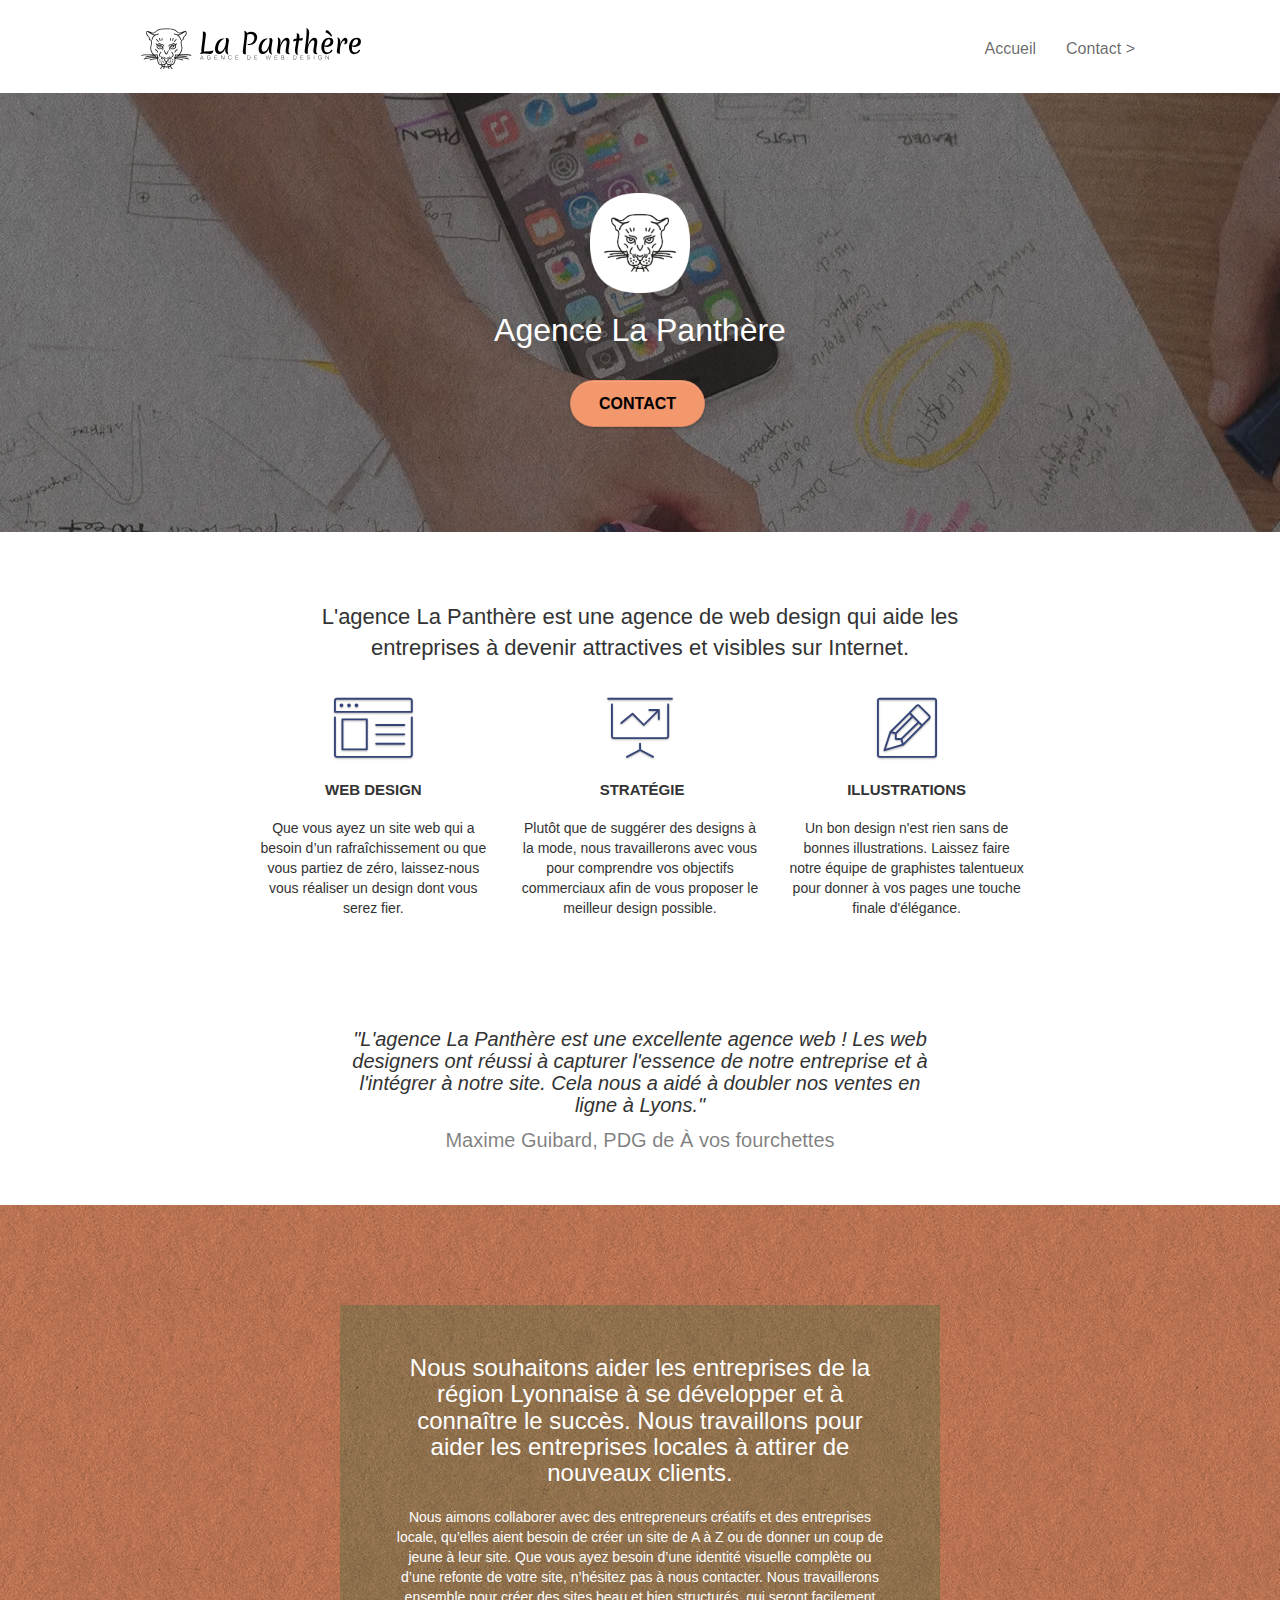
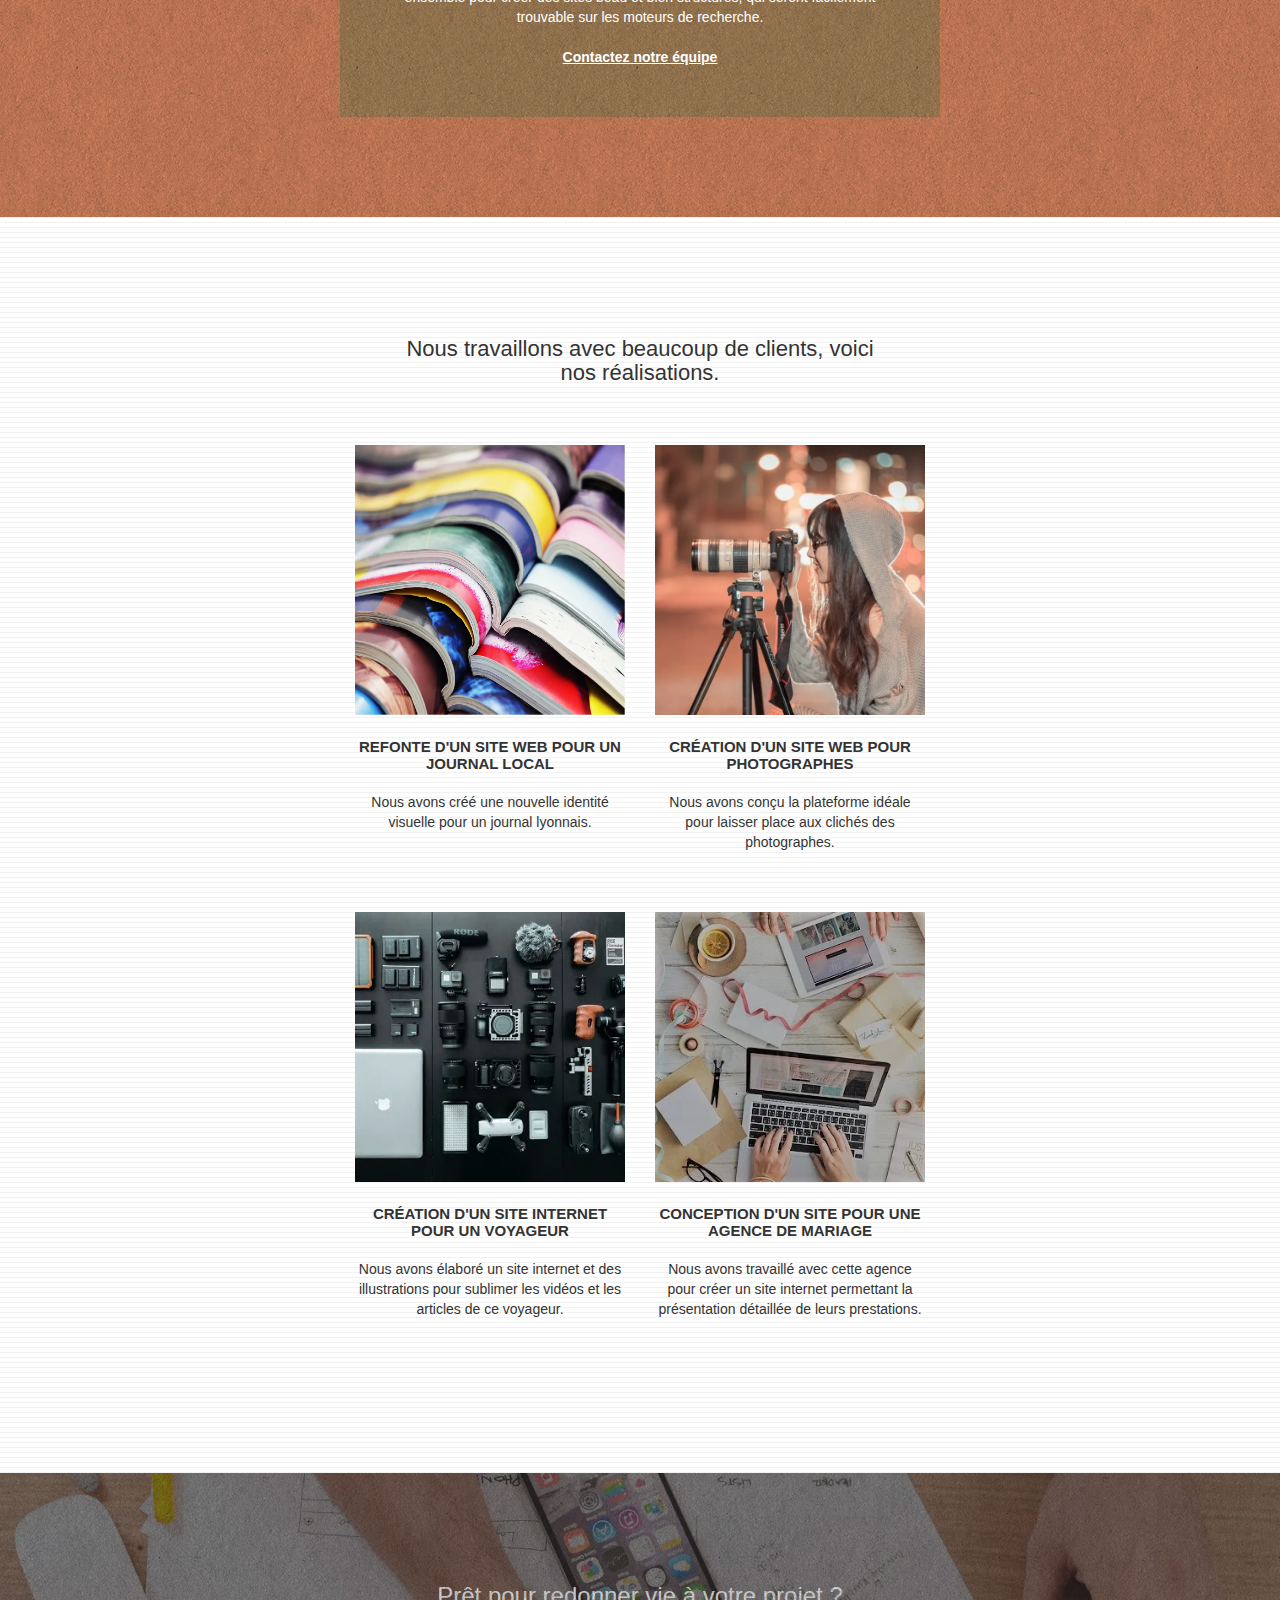
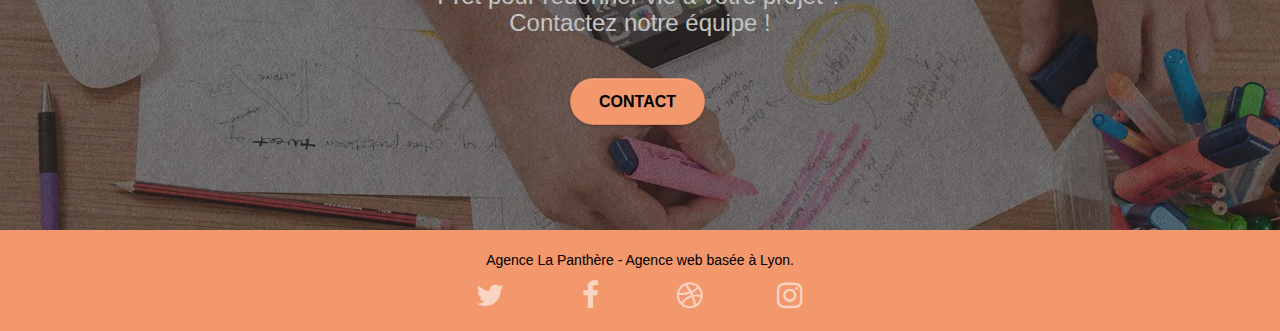
<file: index.html>
<!DOCTYPE html>
<html lang="fr">
  <head>
    <meta charset="utf-8" />
    <title>Développer votre projet digital - La Panthère</title>
    <meta
      name="description"
      content="Nous aidons les entreprises de la région Lyonnaise à se développer et à connaître le succès. Nous travaillons pour aider les entreprises locales à développer leurs projets digitaux pour toucher de nouveaux clients"
    />
    <meta
      name="viewport"
      content="width=device-width, initial-scale=1.0, viewport-fit=cover"
    />
    <link rel="shortcut icon" type="image/png" href="favicon.jpg" />

    <link rel="stylesheet" type="text/css" href="./css/bootstrap.css" />
    <link rel="stylesheet" type="text/css" href="style.css" />
    <link rel="stylesheet" type="text/css" href="./css/font-awesome.css" />
    <link rel="stylesheet" type="text/css" href="./css/et-line.css" />

    <script src="./js/jquery-2.1.0.js"></script>
    <script src="./js/bootstrap.js"></script>
    <script src="./js/blocs.js"></script>
    <script src="./js/jquery.touchSwipe.js" defer></script>
    <script src="./js/gmaps.js"></script>

    <!-- Analytics -->

    <!-- Analytics END -->
  </head>
  <body>
    <!-- Principal conteneur -->
    <div class="page-container">
      <!-- bloc-0 -->
      <header>
        <div class="bloc bgc-white l-bloc" id="bloc-0">
          <div class="container bloc-sm">
            <nav class="navbar row">
              <div class="navbar-header">
                <a
                  class="navbar-brand"
                  aria-label="Page d'accueil"
                  href="index.html"
                  ><img
                    src="img/agence-la-panthere-monochrome.svg"
                    alt="La Panthère logo"
                    class="main-logo"
                /></a>
                <button
                  id="nav-toggle"
                  type="button"
                  class="ui-navbar-toggle navbar-toggle"
                  data-toggle="collapse"
                  data-target=".navbar-1"
                >
                  <span class="sr-only">Toggle navigation</span
                  ><span class="icon-bar"></span><span class="icon-bar"></span
                  ><span class="icon-bar"></span>
                </button>
              </div>
              <div
                class="collapse navbar-collapse navbar-1 special-dropdown-nav"
              >
                <ul class="site-navigation nav navbar-nav">
                  <li>
                    <a href="index.html">Accueil</a>
                  </li>
                  <!-- <li></li>  -->
                  <li>
                    <a href="contact.html">Contact &gt;</a>
                  </li>
                </ul>
              </div>
            </nav>
          </div>
        </div>
      </header>
      <!-- bloc-0 END -->

      <!-- bloc-1-presentation -->
      <main>
        <div
          class="bloc bgc-dark-slate-blue bg-banniere d-bloc bg-t-edge bloc-bg-texture texture-paper b-parallax"
          id="bloc-1-hero"
        >
          <div class="container bloc-lg">
            <div class="row tight-width-whitespace">
              <div class="col-sm-12">
                <img
                  src="img/logo.webp"
                  class="center-block image-resize-mode"
                  width="100"
                  alt="Logo agence La Panthère"
                />
                <h1 class="text-center hero-bloc-text tc-white">
                  Agence La Panthère
                </h1>
                <div class="text-center">
                  <a
                    href="contact.html"
                    class="btn btn-lg btn-clean btn-rd cta-hero btn-atomic-tangerine"
                    id="cta-hero"
                    >Contact</a
                  >
                </div>
              </div>
            </div>
          </div>
        </div>
        <!-- bloc-1-presentation END -->

        <!-- bloc-2-services -->
        <div class="bloc bgc-white l-bloc" id="bloc-2-services">
          <div class="container bloc-md">
            <div class="row">
              <div class="col-sm-12 text-center">
                <h2 class="h2-page-accueil">
                  L'agence La Panthère est une agence de web design qui aide les
                  entreprises à devenir attractives et visibles sur Internet.
                </h2>
              </div>
            </div>
            <div class="row voffset-lg med-width-whitespace">
              <div class="col-sm-4">
                <div class="text-center">
                  <span
                    class="et-icon-browser sm-shadow icon-dark-slate-blue icons icon-lg"
                  ></span>
                </div>
                <h3 class="mg-md text-center upperize">Web design</h3>
                <p class="text-center">
                  Que vous ayez un site web qui a besoin d&rsquo;un
                  rafraîchissement ou que vous partiez de zéro, laissez-nous
                  vous réaliser un design dont vous serez fier.
                </p>
              </div>
              <div class="col-sm-4">
                <div class="text-center">
                  <span
                    class="et-icon-presentation sm-shadow icon-dark-slate-blue icons icon-lg"
                  ></span>
                </div>
                <h3 class="mg-md text-center upperize">&nbsp;Stratégie</h3>
                <p class="text-center">
                  Plutôt que de suggérer des designs à la mode, nous
                  travaillerons avec vous pour comprendre vos objectifs
                  commerciaux afin de vous proposer le meilleur design
                  possible.<br />
                </p>
              </div>
              <div class="col-sm-4">
                <div class="text-center">
                  <span
                    class="et-icon-edit sm-shadow icon-dark-slate-blue icons icon-lg"
                  ></span>
                </div>
                <h3 class="mg-md text-center upperize">Illustrations</h3>
                <p class="text-center">
                  Un bon design n'est rien sans de bonnes illustrations. Laissez
                  faire notre équipe de graphistes talentueux pour donner à vos
                  pages une touche finale d'élégance.
                </p>
              </div>
            </div>
            <div class="row voffset-lg voffset">
              <div class="col-xs-12 col-md-8 col-md-offset-2 text-center">
                <h3 class="h3-slug">
                  "L'agence La Panthère est une excellente agence web ! Les web
                  designers ont réussi à capturer l'essence de notre entreprise
                  et à l'intégrer à notre site. Cela nous a aidé à doubler nos
                  ventes en ligne à Lyons."
                </h3>
                <span class="span-slug"
                  >Maxime Guibard, PDG de À vos fourchettes</span
                >
              </div>
            </div>
          </div>
        </div>
        <!-- bloc-2-services END -->

        <!-- bloc-3-what-i-do -->
        <div
          class="bloc tc-white bgc-atomic-tangerine bg-presentation d-bloc bloc-bg-texture texture-paper b-parallax"
          id="bloc-3-what-i-do"
        >
          <div class="container bloc-lg">
            <div class="row tight-width-whitespace black-background">
              <div class="col-sm-12">
                <h3 class="mg-md text-center tc-white">
                  Nous souhaitons aider les entreprises de la région Lyonnaise à
                  se développer et à connaître le succès. Nous travaillons pour
                  aider les entreprises locales à attirer de nouveaux clients.
                  <br />
                </h3>
                <p class="text-center white">
                  Nous aimons collaborer avec des entrepreneurs créatifs et des
                  entreprises locale, qu’elles aient besoin de créer un site de
                  A à Z ou de donner un coup de jeune à leur site. Que vous ayez
                  besoin d’une identité visuelle complète ou d’une refonte de
                  votre site, n’hésitez pas à nous contacter. Nous travaillerons
                  ensemble pour créer des sites beau et bien structurés, qui
                  seront facilement trouvable sur les moteurs de recherche.
                  <br /><br /><a class="ltc-white bold-link" href="contact.html"
                    >Contactez notre équipe</a
                  ><br />
                </p>
              </div>
            </div>
          </div>
        </div>
        <!-- bloc-3-what-i-do END -->

        <!-- bloc-4-portfolio -->
        <div
          class="bloc bgc-white bg-lines-h2-bg bg-repeat l-bloc"
          id="bloc-4-portfolio"
        >
          <div class="container bloc-lg">
            <div class="row">
              <div class="col-sm-12 text-center">
                <h3 class="h3-section-real">
                  Nous travaillons avec beaucoup de clients, voici nos
                  réalisations.
                </h3>
              </div>
            </div>
            <div class="row tight-width-whitespace portfolio-row">
              <div class="col-sm-6">
                <a
                  href="#"
                  data-lightbox="img/1.webp"
                  data-gallery-id="gallery-1"
                  data-caption="Refonte d'un site web pour un journal local"
                  data-frame="snapshot-lb"
                  aria-label="Refonte d'un site web pour un journal local"
                  ><img
                    src="img/1.webp"
                    alt="Refonte d'un site web pour un journal local"
                    class="img-responsive portfolio-thumb"
                /></a>
                <h3 class="mg-md text-center upperize">
                  Refonte d'un site web pour un journal local
                </h3>
                <p class="text-center">
                  Nous avons créé une nouvelle identité visuelle pour un journal
                  lyonnais.
                </p>
              </div>
              <div class="col-sm-6">
                <a
                  href="#"
                  data-lightbox="img/2.webp"
                  data-gallery-id="gallery-1"
                  data-caption="Création d'un site web pour photographes"
                  data-frame="snapshot-lb"
                  aria-label="Création d'un site web pour photographes"
                  ><img
                    src="img/2.webp"
                    class="img-responsive portfolio-thumb"
                    alt="Création d'un site web pour photographes"
                /></a>
                <h3 class="mg-md text-center upperize">
                  Création d'un site web pour photographes
                </h3>
                <p class="text-center">
                  Nous avons conçu la plateforme idéale pour laisser place aux
                  clichés des photographes.
                </p>
              </div>
            </div>
            <div class="row tight-width-whitespace portfolio-row">
              <div class="col-sm-6">
                <a
                  href="#"
                  data-lightbox="img/3.webp"
                  data-gallery-id="gallery-1"
                  data-caption="Création d'un site internet pour un voyageur"
                  data-frame="snapshot-lb"
                  aria-label="Création d'un site internet pour un voyageur"
                  ><img
                    src="img/3.webp"
                    class="img-responsive portfolio-thumb"
                    alt="Création d'un site internet pour un voyageur"
                /></a>
                <h3 class="mg-md text-center upperize">
                  Création d'un site internet pour un voyageur
                </h3>
                <p class="text-center">
                  Nous avons élaboré un site internet et des illustrations pour
                  sublimer les vidéos et les articles de ce voyageur.
                </p>
              </div>
              <div class="col-sm-6">
                <a
                  href="#"
                  data-lightbox="img/4.webp"
                  data-gallery-id="gallery-1"
                  data-caption="Conception d'un site pour une agence de mariage"
                  data-frame="snapshot-lb"
                  aria-label="Conception d'un site pour une agence de mariage"
                  ><img
                    src="img/4.webp"
                    class="img-responsive portfolio-thumb"
                    alt="Conception d'un site pour une agence de mariage"
                /></a>
                <h3 class="mg-md text-center upperize">
                  Conception d'un site pour une agence de mariage
                </h3>
                <p class="text-center">
                  Nous avons travaillé avec cette agence pour créer un site
                  internet permettant la présentation détaillée de leurs
                  prestations.
                </p>
              </div>
            </div>
          </div>
        </div>
        <!-- bloc-4-portfolio END -->

        <!-- bloc-5-cta -->
        <div
          class="bloc bgc-dark-slate-blue bg-banniere d-bloc bloc-bg-texture texture-paper"
          id="bloc-5-cta"
        >
          <div class="container bloc-lg">
            <div class="row">
              <h3 class="mg-md text-center tc-white">
                Prêt pour redonner vie à votre projet ?<br />Contactez notre
                équipe !
              </h3>
              <div class="col-sm-12 text-center">
                <a
                  href="contact.html"
                  class="btn btn-atomic-tangerine btn-clean btn-rd btn-lg cta-hero"
                  >Contact</a
                >
              </div>
            </div>
          </div>
        </div>
      </main>

      <!-- bloc-5-cta END -->

      <!-- Footer - bloc-8 -->
      <footer>
        <div class="bloc bgc-atomic-tangerine d-bloc" id="bloc-8">
          <div class="container bloc-sm">
            <div class="row">
              <div class="col-sm-12">
                <p class="text-center black">
                  Agence La Panthère - Agence web basée à Lyon.<br />
                </p>
                <div class="row row-no-gutters social">
                  <div class="col-sm-3">
                    <div class="text-center">
                      <a
                        class="social"
                        aria-label="Twitter"
                        href="#https://twitter.com/"
                        ><span class="fa fa-twitter icon-md"></span
                      ></a>
                    </div>
                  </div>
                  <div class="col-sm-3">
                    <div class="text-center">
                      <a
                        class="social"
                        aria-label="Facebook"
                        href="#https://facebook.com/"
                        ><span class="fa fa-facebook icon-md"></span
                      ></a>
                    </div>
                  </div>
                  <div class="col-sm-3">
                    <div class="text-center">
                      <a
                        class="social"
                        aria-label="Dribbble"
                        href="#https://dribbble.com/"
                        ><span class="fa fa-dribbble icon-md"></span
                      ></a>
                    </div>
                  </div>
                  <div class="col-sm-3">
                    <div class="text-center">
                      <a
                        class="social"
                        aria-label="Instagram"
                        href="#https://instagram.com/"
                        ><span class="fa fa-instagram icon-md"></span
                      ></a>
                    </div>
                  </div>
                </div>
              </div>
            </div>
          </div>
        </div>
      </footer>
      <!-- Footer - bloc-8 END -->
    </div>
    <!-- Principal conteneur END -->
  </body>
</html>
</file>
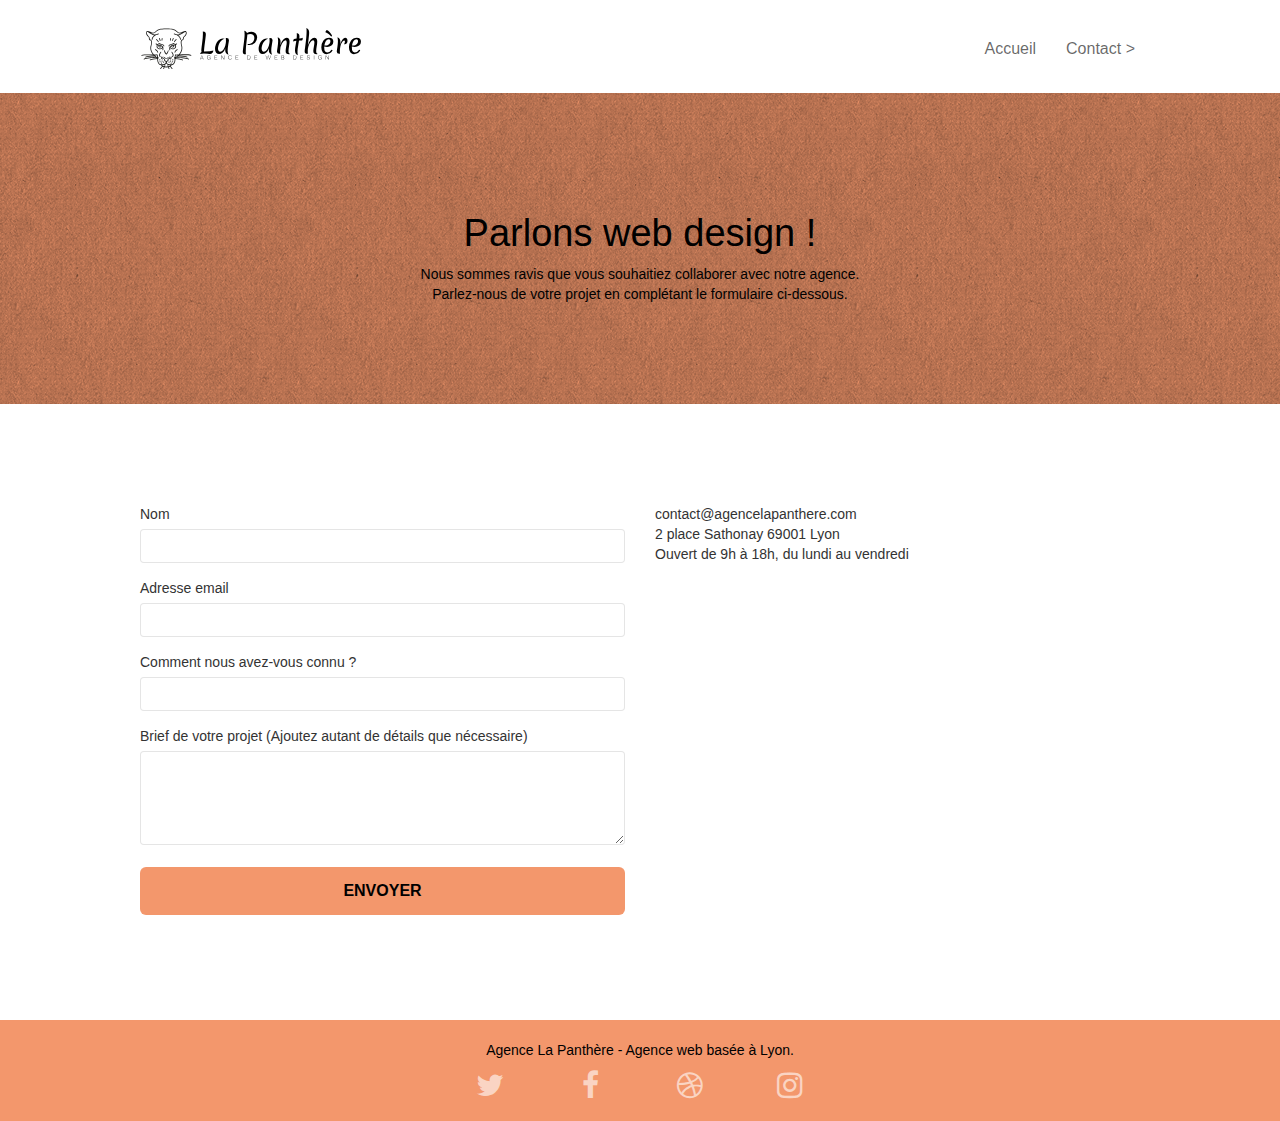
<file: contact.html>
<!DOCTYPE html>
<html lang="fr">
  <head>
    <meta charset="utf-8" />
    <meta
      name="keywords"
      content="Entreprise webdesign Lyon, La Panthère, contactez-nous, designer web, créateur de contenue, agence web"
    />
    <meta name="description" content="Partagez votre projet avec La Panthère" />
    <meta
      name="viewport"
      content="width=device-width, initial-scale=1.0, viewport-fit=cover"
    />

    <link rel="shortcut icon" type="image/png" href="favicon.jpg" />

    <link rel="stylesheet" type="text/css" href="./css/bootstrap.css" />
    <link rel="stylesheet" type="text/css" href="style.css" />
    <link rel="stylesheet" type="text/css" href="./css/font-awesome.css" />
    <link rel="stylesheet" type="text/css" href="./css/et-line.css" />

    <script src="./js/jquery-2.1.0.js"></script>
    <script src="./js/bootstrap.js"></script>
    <script src="./js/blocs.js"></script>
    <script src="./js/jquery.touchSwipe.js" defer></script>
    <script src="./js/gmaps.js"></script>
    <title>Contact - La Panthère</title>
  </head>
  <body>
    <!-- Principal conteneur -->
    <div class="page-container">
      <!-- bloc-0 -->
      <header>
        <div class="bloc bgc-white l-bloc" id="bloc-0">
          <div class="container bloc-sm">
            <nav class="navbar row">
              <div class="navbar-header">
                <a
                  class="navbar-brand"
                  href="index.html"
                  aria-label="Page d'accueil"
                  ><img
                    src="img/agence-la-panthere-monochrome.svg"
                    alt="La Panthère logo"
                    class="main-logo"
                /></a>
                <button
                  id="nav-toggle"
                  type="button"
                  class="ui-navbar-toggle navbar-toggle"
                  data-toggle="collapse"
                  data-target=".navbar-1"
                >
                  <span class="sr-only">Toggle navigation</span
                  ><span class="icon-bar"></span><span class="icon-bar"></span
                  ><span class="icon-bar"></span>
                </button>
              </div>
              <div
                class="collapse navbar-collapse navbar-1 special-dropdown-nav"
              >
                <ul class="site-navigation nav navbar-nav">
                  <li>
                    <a href="index.html">Accueil</a>
                  </li>
                  <li></li>
                  <li>
                    <a href="page2.html">Contact &gt;</a>
                  </li>
                </ul>
              </div>
            </nav>
          </div>
        </div>
      </header>
      <!-- bloc-0 END -->

      <!-- bloc-6 -->
      <main>
        <div
          class="bloc bg-dots-bg bg-repeat bgc-atomic-tangerine d-bloc bloc-bg-texture texture-paper"
          id="bloc-6"
        >
          <div class="container bloc-lg">
            <div class="row">
              <div class="col-sm-12">
                <h1 class="text-center hero-bloc-text black">
                  Parlons web design !
                </h1>
                <p class="text-center mg-lg black tight-width-whitespace">
                  Nous sommes ravis que vous souhaitiez collaborer avec notre
                  agence.<br />
                  Parlez-nous de votre projet en complétant le formulaire
                  ci-dessous.
                </p>
              </div>
            </div>
          </div>
        </div>
        <!-- bloc-6 END -->

        <!-- bloc-7 -->
        <div class="bloc bgc-white l-bloc" id="bloc-7">
          <div class="container bloc-lg">
            <div class="row">
              <div class="col-sm-6">
                <form id="form_1" novalidate>
                  <div class="form-group">
                    <label for="name"> Nom </label>
                    <input id="name" class="form-control" required />
                  </div>
                  <div class="form-group">
                    <label for="email"> Adresse email </label>
                    <input
                      id="email"
                      class="form-control"
                      type="email"
                      required
                    />
                  </div>
                  <div class="form-group">
                    <label for="input_504">
                      Comment nous avez-vous connu ?
                    </label>
                    <input class="form-control" required id="input_504" />
                  </div>
                  <div class="form-group">
                    <label for="message">
                      Brief de votre projet (Ajoutez autant de détails que
                      nécessaire)<br /> </label
                    ><textarea
                      name="message"
                      id="message"
                      class="form-control"
                      rows="4"
                      cols="50"
                      required
                    ></textarea>
                  </div>
                  <input
                    type="submit"
                    class="bloc-button btn btn-lg btn-block cta-hero btn-atomic-tangerine"
                    value="Envoyer"
                  />
                </form>
              </div>
              <div class="col-sm-6">
                <p>
                  contact@agencelapanthere.com<br />2 place Sathonay 69001
                  Lyon<br />Ouvert de 9h à 18h, du lundi au vendredi<br />
                </p>
              </div>
            </div>
          </div>
        </div>
        <!-- bloc-7 END -->

        <!-- ScrollToTop Button -->
        <a
          class="bloc-button btn btn-d scrollToTop"
          aria-label="Remonter la page"
          onclick="scrollToTarget('1')"
          href="#"
          ><span class="fa fa-chevron-up"></span
        ></a>
        <!-- ScrollToTop Button END-->
      </main>
      <!-- Footer - bloc-8 -->
      <footer>
        <div class="bloc bgc-atomic-tangerine d-bloc" id="bloc-8">
          <div class="container bloc-sm">
            <div class="row">
              <div class="col-sm-12">
                <p class="text-center black">
                  Agence La Panthère - Agence web basée à Lyon.<br />
                </p>
                <div class="row row-no-gutters social">
                  <div class="col-sm-3">
                    <div class="text-center">
                      <a
                        class="social"
                        aria-label="Twitter"
                        href="#https://twitter.com/"
                        ><span class="fa fa-twitter icon-md"></span
                      ></a>
                    </div>
                  </div>
                  <div class="col-sm-3">
                    <div class="text-center">
                      <a
                        class="social"
                        aria-label="Facebook"
                        href="#https://facebook.com/"
                        ><span class="fa fa-facebook icon-md"></span
                      ></a>
                    </div>
                  </div>
                  <div class="col-sm-3">
                    <div class="text-center">
                      <a
                        class="social"
                        aria-label="Dribbble"
                        href="#https://dribbble.com/"
                        ><span class="fa fa-dribbble icon-md"></span
                      ></a>
                    </div>
                  </div>
                  <div class="col-sm-3">
                    <div class="text-center">
                      <a
                        class="social"
                        aria-label="Instagram"
                        href="#https://instagram.com/"
                        ><span class="fa fa-instagram icon-md"></span
                      ></a>
                    </div>
                  </div>
                </div>
              </div>
            </div>
          </div>
        </div>
      </footer>
      <!-- Footer - bloc-8 END -->
    </div>
    <!-- Principal conteneur END -->
  </body>
</html>
</file>
<file: style.css>
body {
  margin: 0;
  padding: 0;
  background: #fff;
  overflow-x: hidden;
  -webkit-font-smoothing: antialiased;
  -moz-osx-font-smoothing: grayscale;
}

a,
button {
  transition: all 0.3s ease-in-out;
  outline: none !important;
}

a:hover {
  text-decoration: none;
  cursor: pointer;
}

#page-loading-blocs-notifaction {
  position: fixed;
  top: 0;
  bottom: 0;
  width: 100%;
  z-index: 100000;
  background: #ffffff url("img/pageload-spinner.gif") no-repeat center center;
}

.bloc {
  width: 100%;
  clear: both;
  background: 50% 50% no-repeat;
  padding: 0 50px;
  -webkit-background-size: cover;
  -moz-background-size: cover;
  -o-background-size: cover;
  background-size: cover;
  position: relative;
}

.bloc .container {
  padding-left: 0;
  padding-right: 0;
}

.bloc-lg {
  padding: 100px 50px;
}

.bloc-md {
  padding: 50px;
}

.bloc-sm {
  padding: 20px 50px;
}

.bg-center,
.bg-l-edge,
.bg-r-edge,
.bg-t-edge,
.bg-b-edge,
.bg-tl-edge,
.bg-bl-edge,
.bg-tr-edge,
.bg-br-edge,
.bg-repeat {
  -webkit-background-size: auto !important;
  -moz-background-size: auto !important;
  -o-background-size: auto !important;
  background-size: auto !important;
}

.bg-repeat {
  background: repeat;
}

.bg-t-edge {
  background: top no-repeat;
}

.bloc-bg-texture::before {
  content: "";
  background-size: 2px 2px;
  position: absolute;
  top: 0;
  bottom: 0;
  left: 0;
  right: 0;
}

.texture-paper::before {
  background: url("img/texture-paper.webp");
  background-size: 280px 280px;
}

.b-parallax {
  background-attachment: fixed;
}

.d-bloc {
  color: rgba(255, 255, 255, 0.7);
}

.d-bloc button:hover {
  color: rgba(255, 255, 255, 0.9);
}

.d-bloc .icon-round,
.d-bloc .icon-square,
.d-bloc .icon-rounded,
.d-bloc .icon-semi-rounded-a,
.d-bloc .icon-semi-rounded-b {
  border-color: rgba(255, 255, 255, 0.9);
}

.d-bloc .divider-h span {
  border-color: rgba(255, 255, 255, 0.2);
}

.d-bloc .a-btn,
.d-bloc .navbar a,
.d-bloc .navbar-brand,
.d-bloc a .icon-sm,
.d-bloc a .icon-md,
.d-bloc a .icon-lg,
.d-bloc a .icon-xl,
.d-bloc h1 a,
.d-bloc h2 a,
.d-bloc h3 a,
.d-bloc h4 a,
.d-bloc h5 a,
.d-bloc h6 a,
.d-bloc p a {
  color: rgba(255, 255, 255, 0.6);
}

.d-bloc .a-btn:hover,
.d-bloc .navbar a:hover,
.d-bloc .navbar-brand:hover,
.d-bloc a:hover .icon-sm,
.d-bloc a:hover .icon-md,
.d-bloc a:hover .icon-lg,
.d-bloc a:hover .icon-xl,
.d-bloc h1 a:hover,
.d-bloc h2 a:hover,
.d-bloc h3 a:hover,
.d-bloc h4 a:hover,
.d-bloc h5 a:hover,
.d-bloc h6 a:hover,
.d-bloc p a:hover {
  color: rgba(255, 255, 255, 1);
}

.d-bloc .navbar-toggle .icon-bar {
  background: rgba(255, 255, 255, 1);
}

.d-bloc .btn-wire,
.d-bloc .btn-wire:hover {
  color: rgba(255, 255, 255, 1);
  border-color: rgba(255, 255, 255, 1);
}

.d-bloc .panel {
  color: rgba(0, 0, 0, 0.5);
}

.d-bloc .panel button:hover {
  color: rgba(0, 0, 0, 0.7);
}

.d-bloc .panel icon {
  border-color: rgba(0, 0, 0, 0.7);
}

.d-bloc .panel .divider-h span {
  border-color: rgba(0, 0, 0, 0.1);
}

.d-bloc .panel .a-btn {
  color: rgba(0, 0, 0, 0.6);
}

.d-bloc .panel .a-btn:hover {
  color: rgba(0, 0, 0, 1);
}

.d-bloc .panel .btn-wire,
.d-bloc .panel .btn-wire:hover {
  color: rgba(0, 0, 0, 0.7);
  border-color: rgba(0, 0, 0, 0.3);
}

/* .d-bloc .panel,
.l-bloc {
  color: rgba(0, 0, 0, 0.5);
} */

.d-bloc .panel button:hover,
.l-bloc button:hover {
  color: rgba(0, 0, 0, 0.7);
}

.l-bloc .icon-round,
.l-bloc .icon-square,
.l-bloc .icon-rounded,
.l-bloc .icon-semi-rounded-a,
.l-bloc .icon-semi-rounded-b {
  border-color: rgba(0, 0, 0, 0.7);
}

.d-bloc .panel .divider-h span,
.l-bloc .divider-h span {
  border-color: rgba(0, 0, 0, 0.1);
}

.d-bloc .panel .a-btn,
.l-bloc .a-btn,
.l-bloc .navbar a,
.l-bloc .navbar-brand,
.l-bloc a .icon-sm,
.l-bloc a .icon-md,
.l-bloc a .icon-lg,
.l-bloc a .icon-xl,
.l-bloc h1 a,
.l-bloc h2 a,
.l-bloc h3 a,
.l-bloc h4 a,
.l-bloc h5 a,
.l-bloc h6 a,
.l-bloc p a {
  color: rgba(0, 0, 0, 0.6);
}

.d-bloc .panel .a-btn:hover,
.l-bloc .a-btn:hover,
.l-bloc .navbar a:hover,
.l-bloc .navbar-brand:hover,
.l-bloc a:hover .icon-sm,
.l-bloc a:hover .icon-md,
.l-bloc a:hover .icon-lg,
.l-bloc a:hover .icon-xl,
.l-bloc h1 a:hover,
.l-bloc h2 a:hover,
.l-bloc h3 a:hover,
.l-bloc h4 a:hover,
.l-bloc h5 a:hover,
.l-bloc h6 a:hover,
.l-bloc p a:hover {
  color: rgba(0, 0, 0, 1);
}

.l-bloc .navbar-toggle .icon-bar {
  color: rgba(0, 0, 0, 0.6);
}

.d-bloc .panel .btn-wire,
.d-bloc .panel .btn-wire:hover,
.l-bloc .btn-wire,
.l-bloc .btn-wire:hover {
  color: rgba(0, 0, 0, 0.7);
  border-color: rgba(0, 0, 0, 0.3);
}

.voffset {
  margin-top: 30px;
}

.voffset-lg {
  margin-top: 80px;
}

.row-no-gutters {
  margin-right: 0;
  margin-left: 0;
}

.row.row-no-gutters > [class^="col-"],
.row.row-no-gutters > [class*=" col-"] {
  padding-right: 0;
  padding-left: 0;
}

#bloc-1-hero h1 {
  font-size: 32px;
}

.navbar {
  margin-bottom: 0;
  z-index: 1;
}

.navbar-brand {
  height: auto;
  padding: 3px 15px;
  font-size: 25px;
  font-weight: normal;
  font-weight: 600;
  line-height: 44px;
}

.navbar-brand img {
  max-height: 200px;
  margin: 0 5px 0 0;
  display: inline;
}

.navbar-brand img[src$="svg"] {
  min-width: 100px;
}

.nav-center .navbar-brand img {
  margin: 0;
}

.navbar .nav {
  padding-top: 2px;
  margin-right: -16px;
  float: right;
  z-index: 1;
}

.nav > li {
  float: left;
  margin-top: 4px;
  font-size: 16px;
}

.navbar-nav .open .dropdown-menu > li > a {
  text-align: inherit;
}

.nav > li a:hover,
.nav > li a:focus {
  background: transparent;
}

.navbar-toggle {
  margin: 10px 10px 0 0;
  border: 0px;
}

.navbar-toggle:hover {
  background: transparent !important;
}

.navbar-toggle .icon-bar {
  background-color: rgba(0, 0, 0, 0.5);
  width: 26px;
}

.nav-invert .navbar .nav {
  float: left;
}

.nav-invert .navbar-header,
.nav-invert .navbar-brand {
  float: right;
  position: relative;
  z-index: 2;
}

@media (min-width: 768px) {
  .site-navigation {
    position: absolute;
    top: 50%;
    right: 20px;
    transform: translate(0, -50%);
    -webkit-transform: translateY(-50%);
  }
  .nav > li .dropdown-menu a,
  .nav > li .dropdown-menu a:hover {
    color: #484848;
  }
  .nav-invert .site-navigation {
    left: 0;
    right: 0;
  }
  .nav-center {
    text-align: center;
  }
  .nav-center .navbar-header {
    width: 100%;
  }
  .nav-center .navbar-header,
  .nav-center .navbar-brand,
  .nav-center .nav > li {
    float: none;
    display: inline-block;
  }
  .nav-center .site-navigation {
    position: relative;
    width: 100%;
    right: 0;
    margin-right: 0px;
    margin-top: 20px;
  }
  .nav-center.mini-nav .navbar-toggle {
    float: none;
    margin: 10px auto 0;
  }
}

.nav > li > .dropdown a {
  background: none !important;
  display: block;
  padding: 14px 15px;
}

nav .caret {
  margin: 0 5px;
}

.dropdown-menu .dropdown-menu {
  top: -8px;
  left: 100%;
}

.dropdown-menu .dropmenu-flow-right {
  top: 100%;
  left: 0;
  margin-left: -1px;
  border-top-left-radius: 0;
  border-top-right-radius: 0;
}

.dropdown-menu .dropdown span {
  border: 4px solid black;
  border-top-color: transparent;
  border-right-color: transparent;
  border-bottom-color: transparent;
  margin: 6px -5px 0 0 !important;
  float: right;
}

.mg-md {
  margin-top: 10px;
  margin-bottom: 20px;
}

.mg-lg {
  margin-top: 10px;
  margin-bottom: 40px;
}

.btn {
  margin: 0 5px 5px 0;
}

.btn.pull-right {
  margin: 0 0 5px 5px;
}

.btn-d,
.btn-d:hover,
.btn-d:focus {
  color: #fff;
  background: rgba(0, 0, 0, 0.3);
}

button {
  outline: none !important;
}

.btn-rd {
  border-radius: 40px;
}

.btn-clean {
  border: 1px solid rgba(0, 0, 0, 0.08);
  border-bottom-color: rgba(0, 0, 0, 0.1);
  text-shadow: 0 1px 0 rgba(0, 0, 1, 0.1);
  box-shadow: 0 1px 3px rgba(0, 0, 1, 0.25),
    inset 0 1px 0 0 rgba(255, 255, 255, 0.15);
}

.icon-md {
  font-size: 30px !important;
}

.icon-lg {
  font-size: 60px !important;
}

.sm-shadow {
  text-shadow: 0 1px 2px rgba(0, 0, 0, 0.3);
}

.panel-sq,
.panel-sq .panel-heading,
.panel-sq .panel-footer {
  border-radius: 0;
}

.panel-rd {
  border-radius: 30px;
}

.panel-rd .panel-heading {
  border-radius: 29px 29px 0 0;
}

.panel-rd .panel-footer {
  border-radius: 0 0 29px 29px;
}

.form-control {
  border-color: rgba(0, 0, 0, 0.1);
  box-shadow: none;
}

.scrollToTop {
  width: 40px;
  height: 40px;
  position: fixed;
  bottom: 20px;
  right: 20px;
  display: none;
  z-index: 500;
  transition: all 0.3s ease-in-out;
}

.scrollToTop span {
  margin-top: 6px;
}

.showScrollTop {
  font-size: 14px;
  display: block;
}

a[data-lightbox] {
  position: relative;
  display: block;
  text-align: center;
}

a[data-lightbox]:hover::before {
  content: "+";
  font-family: "HelveticaNeue-Light", "Helvetica Neue Light", "Helvetica Neue",
    Helvetica, Arial;
  font-size: 32px;
  width: 50px;
  height: 50px;
  margin-left: -25px;
  border-radius: 50%;
  background: rgba(0, 0, 0, 0.6);
  color: #fff;
  font-weight: 100;
  z-index: 1;
  position: absolute;
  top: 50%;
  transform: translateY(-50%);
  -webkit-transform: translateY(-50%);
}

a[data-lightbox]:hover img {
  opacity: 0.6;
  -webkit-animation-fill-mode: none;
  animation-fill-mode: none;
}

#lightbox-modal {
  display: flex;
  align-items: center;
}

#lightbox-modal .modal-dialog {
  width: 90%;
  max-width: 900px;
  margin: 0 auto 0;
}

#lightbox-modal .modal-dialog img {
  max-height: 90vh;
  margin: 0 auto;
}

.lightbox-caption {
  padding: 20px;
  color: #fff;
  background: rgba(0, 0, 0, 0.5);
  position: absolute;
  left: 15px;
  right: 15px;
  bottom: 5px;
}

.close-lightbox {
  color: #fff;
  font-size: 30px;
  position: absolute;
  top: 20px;
  right: 20px;
  z-index: 20;
  background: rgba(0, 0, 0, 0.5);
  border: none;
  line-height: 30px;
  padding: 0 9px 5px;
  opacity: 0.3;
}

.close-lightbox:hover,
.next-lightbox:hover,
.prev-lightbox:hover {
  opacity: 1;
  color: #fff;
}

.next-lightbox,
.prev-lightbox {
  font-size: 20px;
  color: rgba(255, 255, 255, 0.9);
  background: rgba(0, 0, 0, 0.5);
  transition: all 0.2s ease-in-out;
  position: absolute;
  top: 45%;
  z-index: 1;
  opacity: 0.4;
}

.next-lightbox {
  padding: 6px 8px 1px 13px;
  right: 25px;
}

.prev-lightbox {
  padding: 6px 13px 1px 10px;
  left: 25px;
}

.snapshot-lb .modal-body {
  padding-bottom: 45px;
}

.snapshot-lb .lightbox-caption {
  padding: 0;
  color: rgba(0, 0, 0, 0.5);
  background: none;
}

h1,
h2,
h3,
h4,
h5,
h6,
p,
label,
.btn,
a {
  font-family: "helvetica";
  font-weight: 400;
  /* color: #575757 !important; */
}

.container {
  max-width: 1000px;
}

.hero-bloc-text {
  font-size: 38px;
}

.hero-bloc-text-sub {
  font-size: 36px;
}

.statement-bloc-text {
  line-height: 26px;
  font-style: italic;
  font-size: 20px;
  text-align: center;
  font-weight: lighter;
  max-width: 520px;
  margin: auto auto auto auto;
}

p {
  font-size: 14px;
}

.tight-width-whitespace {
  max-width: 600px;
  margin: auto auto auto auto;
}

.h1 {
  font-size: 20px;
  font-family: "Open Sans";
}

.cta-hero {
  margin-top: 22px;
  color: #ffffff;
  text-transform: uppercase;
  padding: 12px 28px 12px 28px;
  font-size: 16px;
  font-weight: 700;
}

.social {
  max-width: 400px;
  margin: auto auto auto auto;
}

h2 {
  font-size: 22px;
  line-height: 1.4em;
}

h3.upperize {
  font-size: 15px;
  text-transform: uppercase;
  font-weight: 700;
  color: #333333 !important;
}

.med-width-whitespace {
  max-width: 800px;
  margin: auto auto auto auto;
  box-shadow: 0px 0px 0px #000000;
}

h4 {
  color: #333333 !important;
}

.h2-page-accueil {
  padding: 0 170px;
}

.h3-slug {
  padding: 0 37px;
  font-weight: 400;
  font-style: italic;
  font-size: 20px;
}
.span-slug {
  font-size: 20px;
  color: rgba(0, 0, 0, 0.5);
}

.h3-section-real {
  padding: 0 260px;
  font-size: 22px;
}

.icons {
  margin-bottom: 14px;
  margin-top: 24px;
}

.white {
  color: #ffffff !important;
}

.portfolio-thumb {
  margin-bottom: 24px;
}

.portfolio-row {
  margin-bottom: 44px;
  margin-top: 50px;
}

.avatar {
  box-shadow: 0px 4px 9px rgba(0, 0, 0, 0.3);
}

.black {
  color: black;
}

.black-background {
  background-color: rgba(165, 147, 99, 0.7);
  padding: 40px 40px 40px 40px;
}

.bold-link {
  font-weight: 900;
  text-decoration: underline !important;
}

.bgc-white {
  background-color: #ffffff;
}

.bgc-dark-slate-blue {
  background-color: #364577;
}

.bgc-atomic-tangerine {
  background-color: #f3976c;
}

.tc-white {
  color: white;
}

.btn-atomic-tangerine {
  background: #f3976c;
  color: black;
}

.btn-atomic-tangerine:hover {
  background: #faa076 !important;
  color: #ffffff !important;
}

.ltc-white {
  color: #ffffff !important;
}

.ltc-white:hover {
  color: #cccccc !important;
}

.ltc-atomic-tangerine {
  color: #f3976c !important;
}

.ltc-atomic-tangerine:hover {
  color: #faa076 !important;
}

.icon-dark-slate-blue {
  color: #364577 !important;
  border-color: #364577 !important;
}

.bg-dots-bg {
  background-image: url("img/dots-bg.webp");
}

.bg-lines-h2-bg {
  background-image: url("img/lines-h2-bg.webp");
}

.bg-banniere {
  background-image: url("img/agence-la-panthere.webp");
}

.bg-presentation {
  background-image: url("img/image-de-presentation.webp");
}

.main-logo {
  min-width: 220px !important;
  width: 220px !important;
  height: auto;
}

.img-responsive {
  width: 100%;
  height: auto;
}

@media (max-width: 1024px) {
  .bloc {
    padding-left: 20px;
    padding-right: 20px;
  }
  .bloc.full-width-bloc,
  .bloc-tile-2.full-width-bloc .container,
  .bloc-tile-3.full-width-bloc .container,
  .bloc-tile-4.full-width-bloc .container {
    padding-left: 0;
    padding-right: 0;
  }
}

@media (max-width: 992px) and (min-width: 768px) {
  .navbar .nav {
    max-width: 80%;
  }
  .nav-center.navbar .nav {
    max-width: 100%;
  }
}

@media only screen and (min-width: 768px) and (max-width: 1024px) and (orientation: landscape) {
  .b-parallax {
    background-attachment: scroll;
  }
}

@media only screen and (min-width: 1024px) and (max-width: 1366px) and (-webkit-min-pixel-ratio: 1.5) {
  .b-parallax {
    background-attachment: scroll;
  }
}

@media (max-width: 991px) {
  .container {
    width: 100%;
  }
  .b-parallax {
    background-attachment: scroll;
  }
  .page-container,
  #hero-bloc {
    overflow-x: hidden;
    position: relative;
  }
  /* .bloc {
    padding-left: constant(safe-area-inset-left);
    padding-right: constant(safe-area-inset-right);
  } */
  .bloc-group,
  .bloc-group .bloc {
    display: block;
    width: 100%;
  }
  /* .bloc-fill-screen .fill-bloc-top-edge,
  .bloc-fill-screen .fill-bloc-bottom-edge {
    padding: 0 20px;
    padding-left: constant(safe-area-inset-left);
    padding-right: constant(safe-area-inset-right);
  } */
}

@media (max-width: 767px) {
  .page-container {
    overflow-x: hidden;
    position: relative;
  }
  h1,
  h2,
  h3,
  h4,
  h5,
  h6,
  p,
  #disqus_thread {
    padding-left: 10px !important;
    padding-right: 10px !important;
  }
  .b-parallax {
    background-attachment: scroll;
  }
  .navbar .nav {
    padding-top: 0;
    border-top: 1px solid rgba(0, 0, 0, 0.2);
    float: none !important;
  }
  .navbar.row {
    margin-left: 0;
    margin-right: 0;
  }
  .site-navigation {
    position: inherit;
    transform: none;
    -webkit-transform: none;
    -ms-transform: none;
  }
  .nav > li {
    margin-top: 0;
    border-bottom: 1px solid rgba(0, 0, 0, 0.1);
    background: rgba(0, 0, 0, 0.05);
    text-align: left;
    padding-left: 15px;
    width: 100%;
  }
  .nav > li:hover {
    background: rgba(0, 0, 0, 0.08);
  }
  .dropdown .dropdown a .caret {
    float: none;
    margin: 5px 0 0 10px !important;
    border: 4px solid black;
    border-bottom-color: transparent;
    border-right-color: transparent;
    border-left-color: transparent;
  }
  #hero-bloc .navbar .nav {
    background: rgba(0, 0, 0, 0.8);
  }
  #hero-bloc .navbar .nav a {
    color: rgba(255, 255, 255, 0.6);
  }
  .hero {
    padding: 50px 0;
  }
  .hero-nav {
    left: -1px;
    right: -1px;
  }
  .navbar-collapse {
    padding: 0;
    overflow-x: hidden;
    -webkit-box-shadow: none;
    box-shadow: none;
  }
  .navbar-brand img {
    max-height: 40px;
    width: auto;
  }
  .nav-invert .navbar-header {
    float: none;
    width: 100%;
  }
  .nav-invert .navbar-toggle {
    float: left;
    margin-left: 10px;
  }
  .bloc {
    padding-left: 0;
    padding-right: 0;
  }
  .bloc-xxl,
  .bloc-xl,
  .bloc-lg {
    padding: 40px 0;
  }
  .bloc-sm,
  .bloc-md {
    padding-left: 0;
    padding-right: 0;
  }
  .bloc-tile-2 .container,
  .bloc-tile-3 .container,
  .bloc-tile-4 .container,
  .bloc-fill-screen .fill-bloc-top-edge,
  .bloc-fill-screen .fill-bloc-bottom-edge {
    padding-left: 0;
    padding-right: 0;
  }
  .a-block {
    padding: 0 10px;
  }
  .btn-dwn {
    display: none;
  }
  .voffset {
    margin-top: 5px;
  }
  .voffset-md {
    margin-top: 20px;
  }
  .voffset-lg {
    margin-top: 30px;
  }
  form {
    padding: 5px;
  }
  .close-lightbox {
    display: inline-block;
  }
  .blocsapp-device-iphone5 {
    background-size: 216px 425px;
    padding-top: 60px;
    width: 216px;
    height: 425px;
  }
  .blocsapp-device-iphone5 img {
    width: 180px;
    height: 320px;
  }
}

@media (max-width: 400px) {
  .bloc {
    padding-left: 0;
    padding-right: 0;
  }
}

@media (max-width: 767px) {
  .bloc-mob-center-text {
    text-align: center;
  }
}
</file>
<file: css/et-line.css>
@font-face{font-family:et-line;src:url(../fonts/et-line.eot);src:url(../fonts/et-line.eot?#iefix) format('embedded-opentype'),url(../fonts/et-line.woff) format('woff'),url(../fonts/et-line.ttf) format('truetype'),url(../fonts/et-line.svg#et-line) format('svg');font-weight:400;font-style:normal}.et-icon-adjustments,.et-icon-alarmclock,.et-icon-anchor,.et-icon-aperture,.et-icon-attachment,.et-icon-bargraph,.et-icon-basket,.et-icon-beaker,.et-icon-bike,.et-icon-book-open,.et-icon-briefcase,.et-icon-browser,.et-icon-calendar,.et-icon-camera,.et-icon-caution,.et-icon-chat,.et-icon-circle-compass,.et-icon-clipboard,.et-icon-clock,.et-icon-cloud,.et-icon-compass,.et-icon-desktop,.et-icon-dial,.et-icon-document,.et-icon-documents,.et-icon-download,.et-icon-dribbble,.et-icon-edit,.et-icon-envelope,.et-icon-expand,.et-icon-facebook,.et-icon-flag,.et-icon-focus,.et-icon-gears,.et-icon-genius,.et-icon-gift,.et-icon-global,.et-icon-globe,.et-icon-googleplus,.et-icon-grid,.et-icon-happy,.et-icon-hazardous,.et-icon-heart,.et-icon-hotairballoon,.et-icon-hourglass,.et-icon-key,.et-icon-laptop,.et-icon-layers,.et-icon-lifesaver,.et-icon-lightbulb,.et-icon-linegraph,.et-icon-linkedin,.et-icon-lock,.et-icon-magnifying-glass,.et-icon-map,.et-icon-map-pin,.et-icon-megaphone,.et-icon-mic,.et-icon-mobile,.et-icon-newspaper,.et-icon-notebook,.et-icon-paintbrush,.et-icon-paperclip,.et-icon-pencil,.et-icon-phone,.et-icon-picture,.et-icon-pictures,.et-icon-piechart,.et-icon-presentation,.et-icon-pricetags,.et-icon-printer,.et-icon-profile-female,.et-icon-profile-male,.et-icon-puzzle,.et-icon-quote,.et-icon-recycle,.et-icon-refresh,.et-icon-ribbon,.et-icon-rss,.et-icon-sad,.et-icon-scissors,.et-icon-scope,.et-icon-search,.et-icon-shield,.et-icon-speedometer,.et-icon-strategy,.et-icon-streetsign,.et-icon-tablet,.et-icon-target,.et-icon-telescope,.et-icon-toolbox,.et-icon-tools,.et-icon-tools-2,.et-icon-trophy,.et-icon-tumblr,.et-icon-twitter,.et-icon-upload,.et-icon-video,.et-icon-wallet,.et-icon-wine{font-family:et-line;speak:none;font-style:normal;font-weight:400;font-variant:normal;text-transform:none;line-height:1;-webkit-font-smoothing:antialiased;-moz-osx-font-smoothing:grayscale;display:inline-block}
.et-icon-mobile:before{content:"\e000"}.et-icon-laptop:before{content:"\e001"}.et-icon-desktop:before{content:"\e002"}.et-icon-tablet:before{content:"\e003"}.et-icon-phone:before{content:"\e004"}.et-icon-document:before{content:"\e005"}.et-icon-documents:before{content:"\e006"}.et-icon-search:before{content:"\e007"}.et-icon-clipboard:before{content:"\e008"}.et-icon-newspaper:before{content:"\e009"}.et-icon-notebook:before{content:"\e00a"}.et-icon-book-open:before{content:"\e00b"}.et-icon-browser:before{content:"\e00c"}.et-icon-calendar:before{content:"\e00d"}.et-icon-presentation:before{content:"\e00e"}.et-icon-picture:before{content:"\e00f"}.et-icon-pictures:before{content:"\e010"}.et-icon-video:before{content:"\e011"}.et-icon-camera:before{content:"\e012"}.et-icon-printer:before{content:"\e013"}
.et-icon-toolbox:before{content:"\e014"}.et-icon-briefcase:before{content:"\e015"}.et-icon-wallet:before{content:"\e016"}.et-icon-gift:before{content:"\e017"}.et-icon-bargraph:before{content:"\e018"}.et-icon-grid:before{content:"\e019"}.et-icon-expand:before{content:"\e01a"}.et-icon-focus:before{content:"\e01b"}.et-icon-edit:before{content:"\e01c"}.et-icon-adjustments:before{content:"\e01d"}.et-icon-ribbon:before{content:"\e01e"}.et-icon-hourglass:before{content:"\e01f"}.et-icon-lock:before{content:"\e020"}.et-icon-megaphone:before{content:"\e021"}.et-icon-shield:before{content:"\e022"}.et-icon-trophy:before{content:"\e023"}.et-icon-flag:before{content:"\e024"}.et-icon-map:before{content:"\e025"}.et-icon-puzzle:before{content:"\e026"}.et-icon-basket:before{content:"\e027"}.et-icon-envelope:before{content:"\e028"}
.et-icon-streetsign:before{content:"\e029"}.et-icon-telescope:before{content:"\e02a"}.et-icon-gears:before{content:"\e02b"}.et-icon-key:before{content:"\e02c"}.et-icon-paperclip:before{content:"\e02d"}.et-icon-attachment:before{content:"\e02e"}.et-icon-pricetags:before{content:"\e02f"}.et-icon-lightbulb:before{content:"\e030"}.et-icon-layers:before{content:"\e031"}.et-icon-pencil:before{content:"\e032"}.et-icon-tools:before{content:"\e033"}.et-icon-tools-2:before{content:"\e034"}.et-icon-scissors:before{content:"\e035"}.et-icon-paintbrush:before{content:"\e036"}.et-icon-magnifying-glass:before{content:"\e037"}.et-icon-circle-compass:before{content:"\e038"}.et-icon-linegraph:before{content:"\e039"}.et-icon-mic:before{content:"\e03a"}.et-icon-strategy:before{content:"\e03b"}.et-icon-beaker:before{content:"\e03c"}
.et-icon-caution:before{content:"\e03d"}.et-icon-recycle:before{content:"\e03e"}.et-icon-anchor:before{content:"\e03f"}.et-icon-profile-male:before{content:"\e040"}.et-icon-profile-female:before{content:"\e041"}.et-icon-bike:before{content:"\e042"}.et-icon-wine:before{content:"\e043"}.et-icon-hotairballoon:before{content:"\e044"}.et-icon-globe:before{content:"\e045"}.et-icon-genius:before{content:"\e046"}.et-icon-map-pin:before{content:"\e047"}.et-icon-dial:before{content:"\e048"}.et-icon-chat:before{content:"\e049"}.et-icon-heart:before{content:"\e04a"}.et-icon-cloud:before{content:"\e04b"}.et-icon-upload:before{content:"\e04c"}.et-icon-download:before{content:"\e04d"}.et-icon-target:before{content:"\e04e"}.et-icon-hazardous:before{content:"\e04f"}.et-icon-piechart:before{content:"\e050"}.et-icon-speedometer:before{content:"\e051"}
.et-icon-global:before{content:"\e052"}.et-icon-compass:before{content:"\e053"}.et-icon-lifesaver:before{content:"\e054"}.et-icon-clock:before{content:"\e055"}.et-icon-aperture:before{content:"\e056"}.et-icon-quote:before{content:"\e057"}.et-icon-scope:before{content:"\e058"}.et-icon-alarmclock:before{content:"\e059"}.et-icon-refresh:before{content:"\e05a"}.et-icon-happy:before{content:"\e05b"}.et-icon-sad:before{content:"\e05c"}.et-icon-facebook:before{content:"\e05d"}.et-icon-twitter:before{content:"\e05e"}.et-icon-googleplus:before{content:"\e05f"}.et-icon-rss:before{content:"\e060"}.et-icon-tumblr:before{content:"\e061"}.et-icon-linkedin:before{content:"\e062"}.et-icon-dribbble:before{content:"\e063"}
</file>
